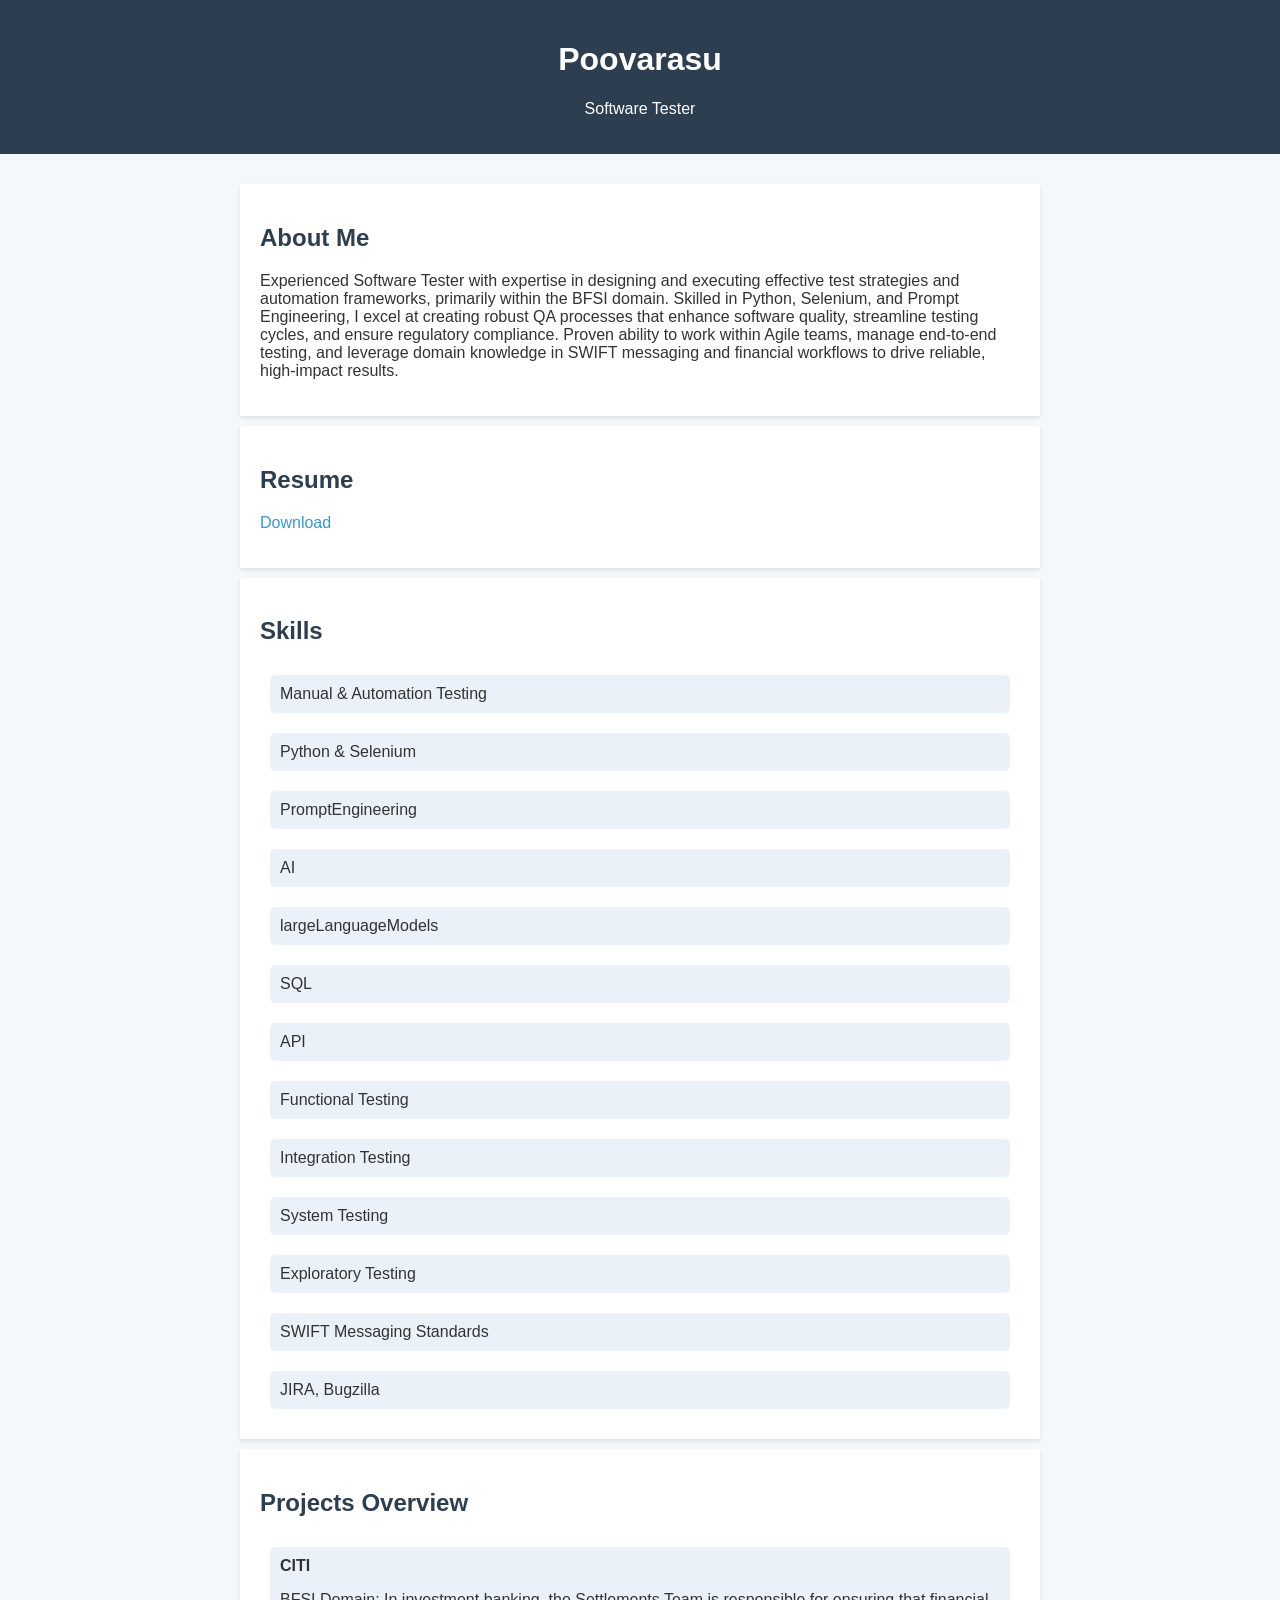
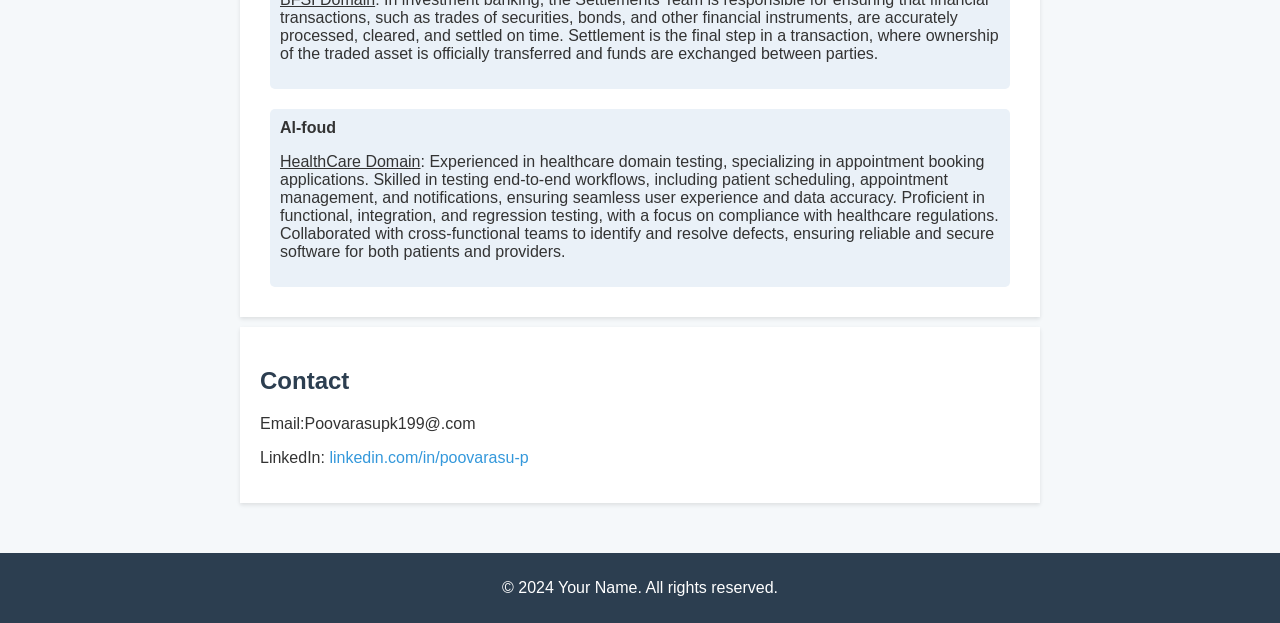
<file: index.html>
<!DOCTYPE html>
<html lang="en">
<head>
  <meta charset="UTF-8">
  <meta name="viewport" content="width=device-width, initial-scale=1.0">
  <title>Poovarasu - Resume</title>
  <style>
    body {
      font-family: Arial, sans-serif;
      background-color: #f5f8fa;
      color: #333;
      margin: 0;
      padding: 0;
    }
    header {
      background-color: #2c3e50;
      color: #fff;
      padding: 20px;
      text-align: center;
    }
    section {
      padding: 20px;
      margin: 10px 0;
      background-color: #fff;
      box-shadow: 0 2px 4px rgba(0, 0, 0, 0.1);
    }
    h2 {
      color: #2c3e50;
    }
    .container {
      max-width: 800px;
      margin: auto;
      padding: 20px;
    }
    .skills, .projects {
      display: flex;
      flex-wrap: wrap;
    }
    .skills div, .projects div {
      flex: 1 1 48%;
      margin: 10px;
      padding: 10px;
      background-color: #eaf1f8;
      border-radius: 5px;
    }
    footer {
      background-color: #2c3e50;
      color: #fff;
      text-align: center;
      padding: 10px;
      margin-top: 20px;
    }
    a {
      color: #3498db;
      text-decoration: none;
    }
    a:hover {
      text-decoration: underline;
    }
  </style>
</head>
<body>
  <header>
    <h1>Poovarasu</h1>
    <p>Software Tester</p>
  </header>

  <div class="container">
    <section id="about">
      <h2>About Me</h2>
      <p>Experienced Software Tester with expertise in designing and executing effective test strategies and automation frameworks, primarily within the BFSI domain. Skilled in Python, Selenium, and Prompt Engineering, I excel at creating robust QA processes that enhance software quality, streamline testing cycles, and ensure regulatory compliance. Proven ability to work within Agile teams, manage end-to-end testing, and leverage domain knowledge in SWIFT messaging and financial workflows to drive reliable, high-impact results.</p>
    </section>

    <section id="resume">
      <h2>Resume</h2>
      <p><a href ="https://drive.google.com/drive/u/1/folders/1LfLNOyJlLZw6L_XQFzCiu5lomPGxoT_z">Download</a></p>
    </section>

    <section id="skills">
      <h2>Skills</h2>
      <div class="skills">
        <div>Manual & Automation Testing</div>
        <div>Python & Selenium</div>
        <div>PromptEngineering</div>
        <div>AI</div>
        <div>largeLanguageModels</div>
        <div>SQL</div>
        <div>API</div>
        <div>Functional Testing</div>
        <div>Integration Testing</div>
        <div>System Testing</div>
        <div>Exploratory Testing</div>
        <div>SWIFT Messaging Standards</div>
        <div>JIRA, Bugzilla</div>
        <!-- Add more skills here -->
      </div>
    </section>

    <section id="projects">
      <h2>Projects Overview</h2>
      <div class="projects">
        <div>
          <strong>CITI</strong>
          <p><ins>BFSI Domain</ins>: In investment banking, the Settlements Team is responsible for ensuring that financial transactions, such as trades of securities, bonds, and other financial instruments, are accurately processed, cleared, and settled on time. Settlement is the final step in a transaction, where ownership of the traded asset is officially transferred and funds are exchanged between parties.</p>
        </div>
        <div>
          <strong>Al-foud</strong>
          <p><ins>HealthCare Domain</ins>: Experienced in healthcare domain testing, specializing in appointment booking applications. Skilled in testing end-to-end workflows, including patient scheduling, appointment management, and notifications, ensuring seamless user experience and data accuracy. Proficient in functional, integration, and regression testing, with a focus on compliance with healthcare regulations. Collaborated with cross-functional teams to identify and resolve defects, ensuring reliable and secure software for both patients and providers.</p>
        </div>
        <!-- Add more projects here -->
      </div>
    </section>

    <section id="contact">
      <h2>Contact</h2>
      <p>Email:Poovarasupk199@.com</p>
      <p>LinkedIn: <a href="https://linkedin.com/in/poovarasu-p">linkedin.com/in/poovarasu-p</a></p>
      <!-- Add other contact details here -->
    </section>
  </div>

  <footer>
    <p>&copy; 2024 Your Name. All rights reserved.</p>
  </footer>
</body>
</html>
</file>
